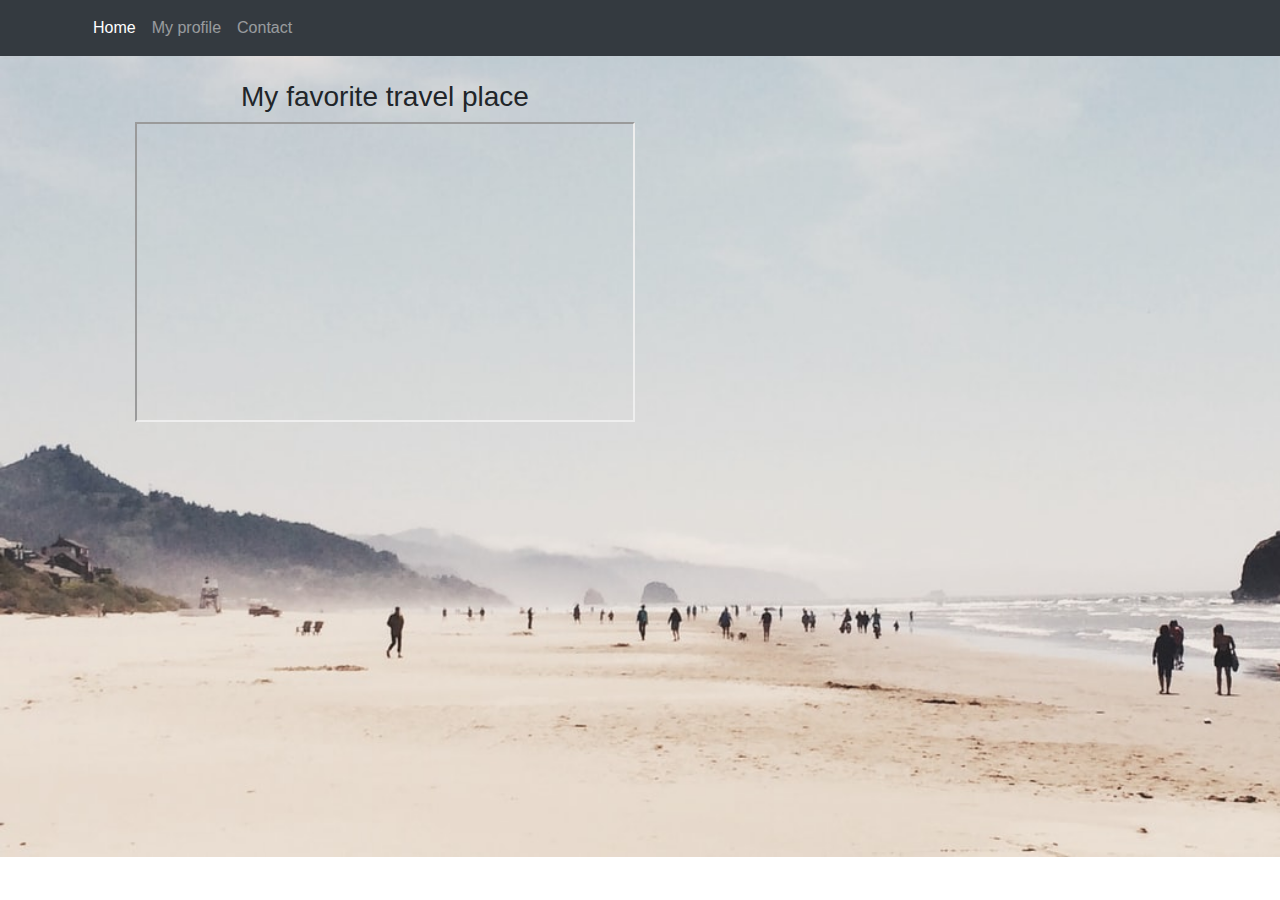
<file: index.html>
<!DOCTYPE html>
<html lang="en">
<head>
    <meta charset="UTF-8" />
    <meta http-equiv="X-UA-Compatible" content="IE=edge,chrome=1"> 
    <meta name="viewport" content="width=device-width, initial-scale=1.0"> 
    <title>My Profile</title>

    <!-- <link href="https://fonts.googleapis.com/css?family=Lato:300,400,700,900&display=swap" rel="stylesheet"><link rel='stylesheet' href='https://cdnjs.cloudflare.com/ajax/libs/twitter-bootstrap/4.1.3/css/bootstrap.min.css'>
    <link rel='stylesheet' href='https://cdnjs.cloudflare.com/ajax/libs/font-awesome/5.12.1/css/all.min.css'> -->

	    <link rel="stylesheet" href="css/style.css">
    <!-- Bootstrap CSS -->
    <link rel="stylesheet" href="https://stackpath.bootstrapcdn.com/bootstrap/4.5.2/css/bootstrap.min.css" integrity="sha384-JcKb8q3iqJ61gNV9KGb8thSsNjpSL0n8PARn9HuZOnIxN0hoP+VmmDGMN5t9UJ0Z" crossorigin="anonymous">
</head>
<style>
  h1,h2,h3,p{
    text-align: center;
  }


  #travelplace{
    float: left;
    margin-left: 50px;
  }

  .selfintro{
    float: right;
    width: 50%;
    margin-right: 60px;
    border: 1px dotted gray;
  }

  .table{
    text-align: center;
    margin: auto;
  }
</style>


<body>
		
    <!-- Navigation Bar -->
    <nav class="navbar navbar-expand-md bg-dark navbar-dark">
      <div class="container">
          <!-- navbar-toggler: when screen size shrink,will collapse as hambuger icon -->
          <button class="navbar-toggler" data-toggle="collapse" data-target="#myMenu">
              <span class="navbar-toggler-icon"></span>
          </button>

          <!-- Another Div, id="myMenu" -->
          <div class="collapse navbar-collapse" id="myMenu">
              <div class="navbar-nav">

                  <a class="nav-item nav-link active" href="home.html">Home</a>
                  <a class="nav-item nav-link" href="index.html">My profile</a>
                  <a class="nav-item nav-link" href="#">Contact</a>

              </div>
          </div>

      </div>

  </nav>

<section>


<div class="student-profile py-4">
  <div class="container">
    <div class="row">
      <div class="col-lg-4">

        <section id = "travelplace">
            <h3>My favorite travel place</h3>
            <iframe width="500" height="300" src="https://www.youtube.com/embed/sr3O7ArQTYY?autoplay=1&mute=1">
            </iframe>
        </section>

      </div>
    </div>
  </div>
</div>
<!-- partial -->
           
    		</div>
		</div>
    </div>
</section>
     
   
    <!-- Analytics -->

	</body>
</html>
</file>
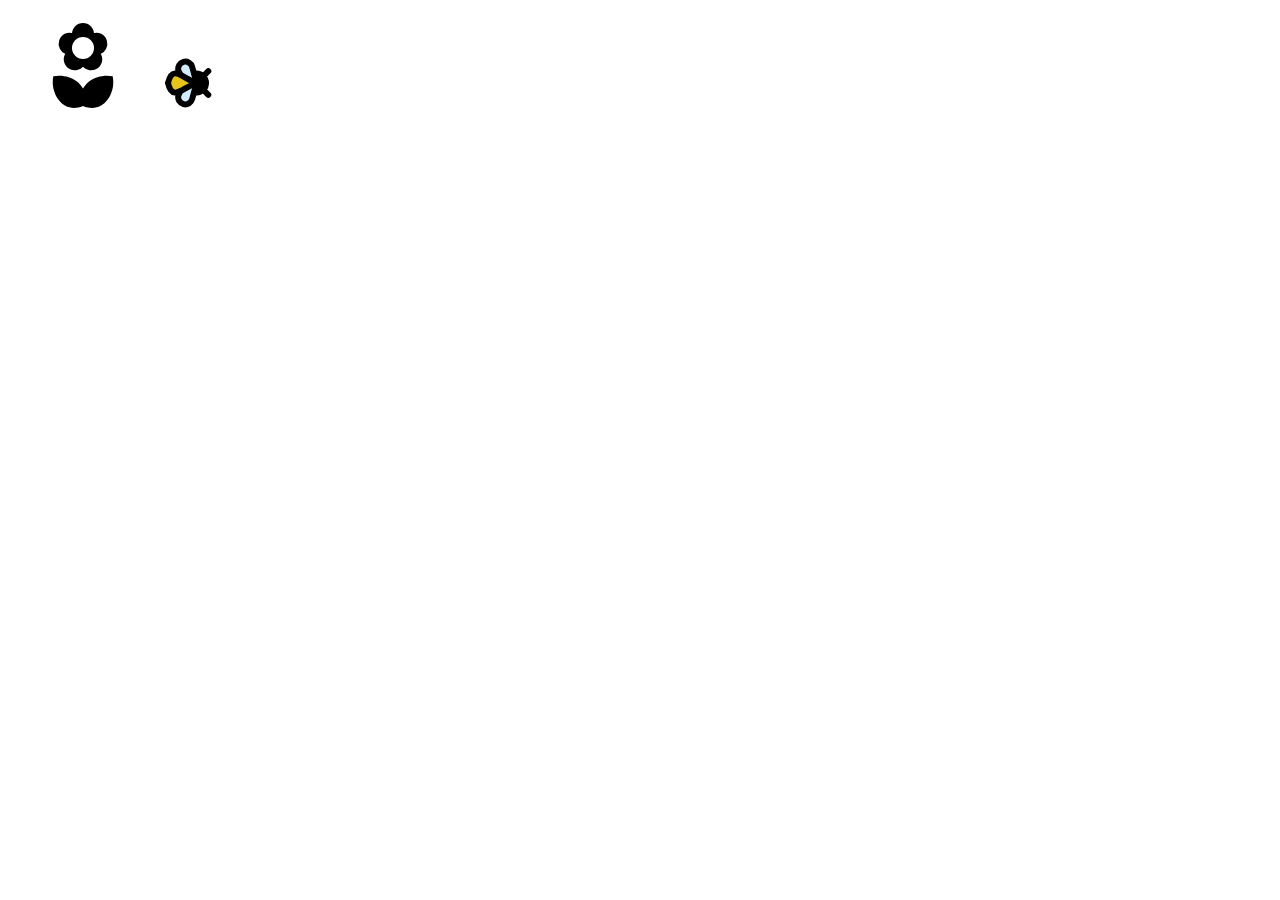
<file: contact.html>
<!DOCTYPE html>
<html lang="en">
<head>
    <meta charset="UTF-8">
    <meta http-equiv="X-UA-Compatible" content="IE=edge">
    <meta name="viewport" content="width=device-width, initial-scale=1.0">
    <title>Document</title>
    <script src="JS/demo.js"></script>
</head>
<body>
    <svg xmlns="http://www.w3.org/2000/svg" viewBox="-25 0 150 100" width="150" height="100">
        <defs>
          <mask id="mask-petals">
            <rect width="100" height="100" fill="hsl(0, 0%, 100%)" />
            <g transform="translate(50 40)">
              <g class="petals">
                <circle r="11" fill="hsl(0, 0%, 0%)" />
              </g>
            </g>
          </mask>
        </defs>
        <g transform="translate(50 98)">
          <g class="stem" transform="scale(1 1)">
            <g fill="currentColor">
              <g class="leaf" transform="rotate(45)">
                <path d="M 0 0 c 20 -8 15 -32 0 -42 -15 10 -20 34 0 42" />
              </g>
              <g transform="scale(-1 1)">
                <g class="leaf" transform="rotate(45)">
                  <path d="M 0 0 c 20 -8 15 -32 0 -42 -15 10 -20 34 0 42" />
                </g>
              </g>
            </g>
          </g>
        </g>
      
        <g mask="url(#mask-petals)">
          <g transform="translate(50 40)">
            <g fill="currentColor">
              <g class="petals">
                <circle transform="translate(0 -14)" r="11" />
                <circle transform="rotate(72) translate(0 -14)" r="11" />
                <circle transform="rotate(144) translate(0 -14)" r="11" />
                <circle transform="rotate(216) translate(0 -14)" r="11" />
                <circle transform="rotate(288) translate(0 -14)" r="11" />
              </g>
            </g>
          </g>
        </g>
      
        <!-- still unclear about the path accepted by anime.js -->
        <path id="path" stroke="none" fill="none" d="M -25 -20 a 30 30 0 0 0 60 0 30 30 0 0 0 -60 0 30 30 0 0 1 -60 0 30 30 0 0 1 60 0" />
      </svg>
      
      <svg id="bee" viewBox="-10.5 -10.5 21 21" style="width: 50px; height: auto;">
        <g transform="rotate(90) translate(0 -4)">
          <g stroke="currentColor">
            <circle fill="currentColor" r="4" stroke-width="2.5" />
            <g fill="none" stroke-width="2.5" stroke-linecap="round" stroke-linejoin="round">
              <path transform="rotate(45) translate(0 -4)" d="M 0 0 v -3" />
              <path transform="rotate(-45) translate(0 -4)" d="M 0 0 v -3" />
              <g fill="hsl(200, 80%, 90%)">
                <path transform="rotate(15)" d="M 0 0 h 7 a 3 3 0 0 1 0 6 q -4 0 -7 -6" />
                <path transform="scale(-1 1) rotate(15)" d="M 0 0 h 7 a 3 3 0 0 1 0 6 q -4 0 -7 -6" />
              </g>
              <g fill="hsl(50, 80%, 50%)">
                <path d="M 0 0 c 2 6 8 10 0 12 -8 -2 -2 -6 0 -12" />
              </g>
            </g>
          </g>
        </g>
      </svg>
</body>
</html>
</file>
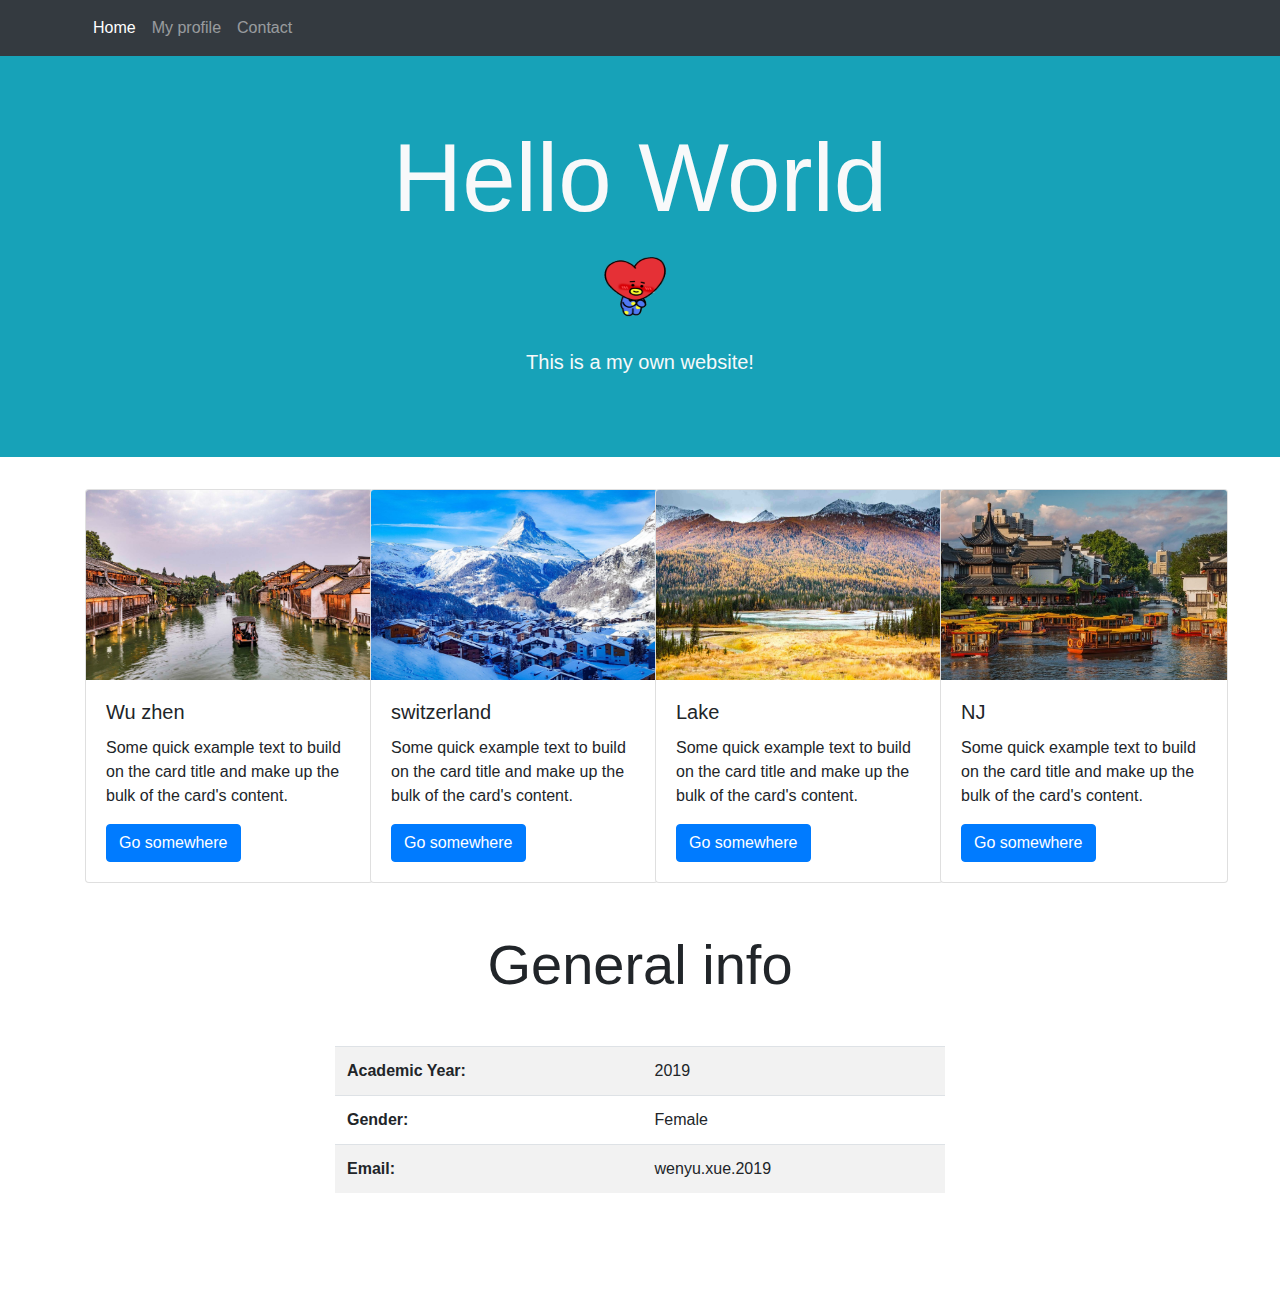
<file: home.html>
<!doctype html>
<html lang="en">
  <head>
    <!-- Required meta tags -->
    <meta charset="utf-8">
    <meta name="viewport" content="width=device-width, initial-scale=1, shrink-to-fit=no">

    <!-- Bootstrap CSS -->
    <link rel="stylesheet" href="https://stackpath.bootstrapcdn.com/bootstrap/4.5.2/css/bootstrap.min.css" integrity="sha384-JcKb8q3iqJ61gNV9KGb8thSsNjpSL0n8PARn9HuZOnIxN0hoP+VmmDGMN5t9UJ0Z" crossorigin="anonymous">


    <title>My profile</title>
  </head>
  <body>

    <!-- Navigation Bar -->
    <nav class="navbar navbar-expand-md bg-dark navbar-dark">
        <div class="container">
            <!-- navbar-toggler: when screen size shrink,will collapse as hambuger icon -->
            <button class="navbar-toggler" data-toggle="collapse" data-target="#myMenu">
                <span class="navbar-toggler-icon"></span>
            </button>

            <!-- Another Div, id="myMenu" -->
            <div class="collapse navbar-collapse" id="myMenu">
                <div class="navbar-nav">

                    <a class="nav-item nav-link active" href="#">Home</a>
                    <a class="nav-item nav-link" href="index.html">My profile</a>
                    <!-- <a class="nav-item nav-link" href="#">Awards</a> -->
                    <a class="nav-item nav-link" href="#">Contact</a>

                </div>
            </div>

        </div>

    </nav>


    <!-- Bootstrap Utilities -->
    <div class="jumbotron jumbotron-fluid bg-info text-light text-center bg-opacity-25">
        <div class="container">
            <h1 class="display-1">Hello World</h1>

            <!-- <div class="card-header bg-transparent text-center">
                <img class="profile_img" src="img/PH.png" alt="student dp">
            </div> -->
            <img class="d-block mx-auto mb-4" src="img/tata.gif" alt="" width="200" height="80">
            <p class="lead">
                This is a my own website!
            </p>
        </div>
    </div>


    <!-- Cards -->
    <div class="container">

        <div class="row">

            <div class="col-md-6 col-lg-4 col-xl-3">

                <!-- Add a card -->
                <div class="card" style="width: 18rem;">
                    <img src="img/Wuzhen-8.jpeg" class="card-img-top" style="height: 190px;" alt="1">
                    <div class="card-body">
                      <h5 class="card-title">Wu zhen</h5>
                      <p class="card-text">Some quick example text to build on the card title and make up the bulk of the card's content.</p>
                      <a href="#" class="btn btn-primary">Go somewhere</a>
                    </div>
                </div>

            </div>


            <div class="col-md-6 col-lg-4 col-xl-3">

                <!-- Add a card -->
                <div class="card" style="width: 18rem;">
                    <img src="img/sw.jpeg" class="card-img-top" style="height: 190px;" alt="2">
                    <div class="card-body">
                      <h5 class="card-title">switzerland</h5>
                      <p class="card-text">Some quick example text to build on the card title and make up the bulk of the card's content.</p>
                      <a href="#" class="btn btn-primary">Go somewhere</a>
                    </div>
                </div>

            </div>


            <div class="col-md-6 col-lg-4 col-xl-3">

                <!-- Add a card -->
                <div class="card" style="width: 18rem;">
                    <img src="img/27-1170x658.jpeg" class="card-img-top" style="height: 190px;" alt="3">
                    <div class="card-body">
                      <h5 class="card-title">Lake</h5>
                      <p class="card-text">Some quick example text to build on the card title and make up the bulk of the card's content.</p>
                      <a href="#" class="btn btn-primary">Go somewhere</a>
                    </div>
                </div>

            </div>


            <div class="col-md-6 col-lg-4 col-xl-3">

                <!-- Add a card -->
                <div class="card" style="width: 18rem; height: auto;">
                    <img src="img/4.jpeg" class="card-img-top" style="height: 190px;" alt="4">
                    <div class="card-body">
                      <h5 class="card-title">NJ</h5>
                      <p class="card-text">Some quick example text to build on the card title and make up the bulk of the card's content.</p>
                      <a href="#" class="btn btn-primary">Go somewhere</a>
                    </div>
                </div>

            </div>

        </div>

    </div>


    <!-- Nav -->
    <h2 class="display-4 text-center my-5">General info</h2>
    <div class="container" style="width: 50%; margin-bottom: 100px;">
        <table class="table table-striped">
            <tbody>
              <tr>
                <th>Academic Year:</th>
                <td>2019</td>
              </tr>
              <tr>
                <th>Gender:</th>
                <td>Female</td>
              </tr>
              <tr>
                <th>Email:</th>
                <td>wenyu.xue.2019</td>
              </tr>
            </tbody>

          </table>
    </div>


    <!-- <nav class="nav justify-content-center nav-pills flex-column flex-md-row">
        <a class="nav-link active" href="#one" data-toggle="tab"></a>
        <a class="nav-link" href="#two" data-toggle="tab">Gigi</a>
        <a class="nav-link" href="#three" data-toggle="tab">Weng Kiat</a>
        <a class="nav-link" href="#four" data-toggle="tab">Najulah</a>
    </nav>

    <div class="tab-content px-5 pt-3">

        <div class="tab-pane active" id="one">
            <h4>Zi Xiang</h4>
            <p>
                Lorem ipsum dolor sit amet, consectetur adipiscing elit. Donec a nulla in justo hendrerit consectetur nec et lectus. Donec sagittis dolor eu enim scelerisque blandit. Aliquam finibus accumsan lobortis.
            </p>
        </div>

        <div class="tab-pane" id="two">
            <h4>Gigi</h4>
            <p>
                Lorem ipsum dolor sit amet, consectetur adipiscing elit. Donec a nulla in justo hendrerit consectetur nec et lectus. Donec sagittis dolor eu enim scelerisque blandit. Aliquam finibus accumsan lobortis.
            </p>
        </div>

        <div class="tab-pane" id="three">
            <h4>Weng Kiat</h4>
            <p>
                Lorem ipsum dolor sit amet, consectetur adipiscing elit. Donec a nulla in justo hendrerit consectetur nec et lectus. Donec sagittis dolor eu enim scelerisque blandit. Aliquam finibus accumsan lobortis.
            </p>
        </div>

        <div class="tab-pane" id="four">
            <h4>Najulah</h4>
            <p>
                Lorem ipsum dolor sit amet, consectetur adipiscing elit. Donec a nulla in justo hendrerit consectetur nec et lectus. Donec sagittis dolor eu enim scelerisque blandit. Aliquam finibus accumsan lobortis.
            </p>
        </div>

    </div> -->


    <!-- Optional JavaScript -->
    <!-- jQuery first, then Popper.js, then Bootstrap JS -->
    <script src="https://code.jquery.com/jquery-3.5.1.slim.min.js" integrity="sha384-DfXdz2htPH0lsSSs5nCTpuj/zy4C+OGpamoFVy38MVBnE+IbbVYUew+OrCXaRkfj" crossorigin="anonymous"></script>
    <script src="https://cdn.jsdelivr.net/npm/popper.js@1.16.1/dist/umd/popper.min.js" integrity="sha384-9/reFTGAW83EW2RDu2S0VKaIzap3H66lZH81PoYlFhbGU+6BZp6G7niu735Sk7lN" crossorigin="anonymous"></script>
    <script src="https://stackpath.bootstrapcdn.com/bootstrap/4.5.2/js/bootstrap.min.js" integrity="sha384-B4gt1jrGC7Jh4AgTPSdUtOBvfO8shuf57BaghqFfPlYxofvL8/KUEfYiJOMMV+rV" crossorigin="anonymous"></script>
  </body>
</html>
</file>
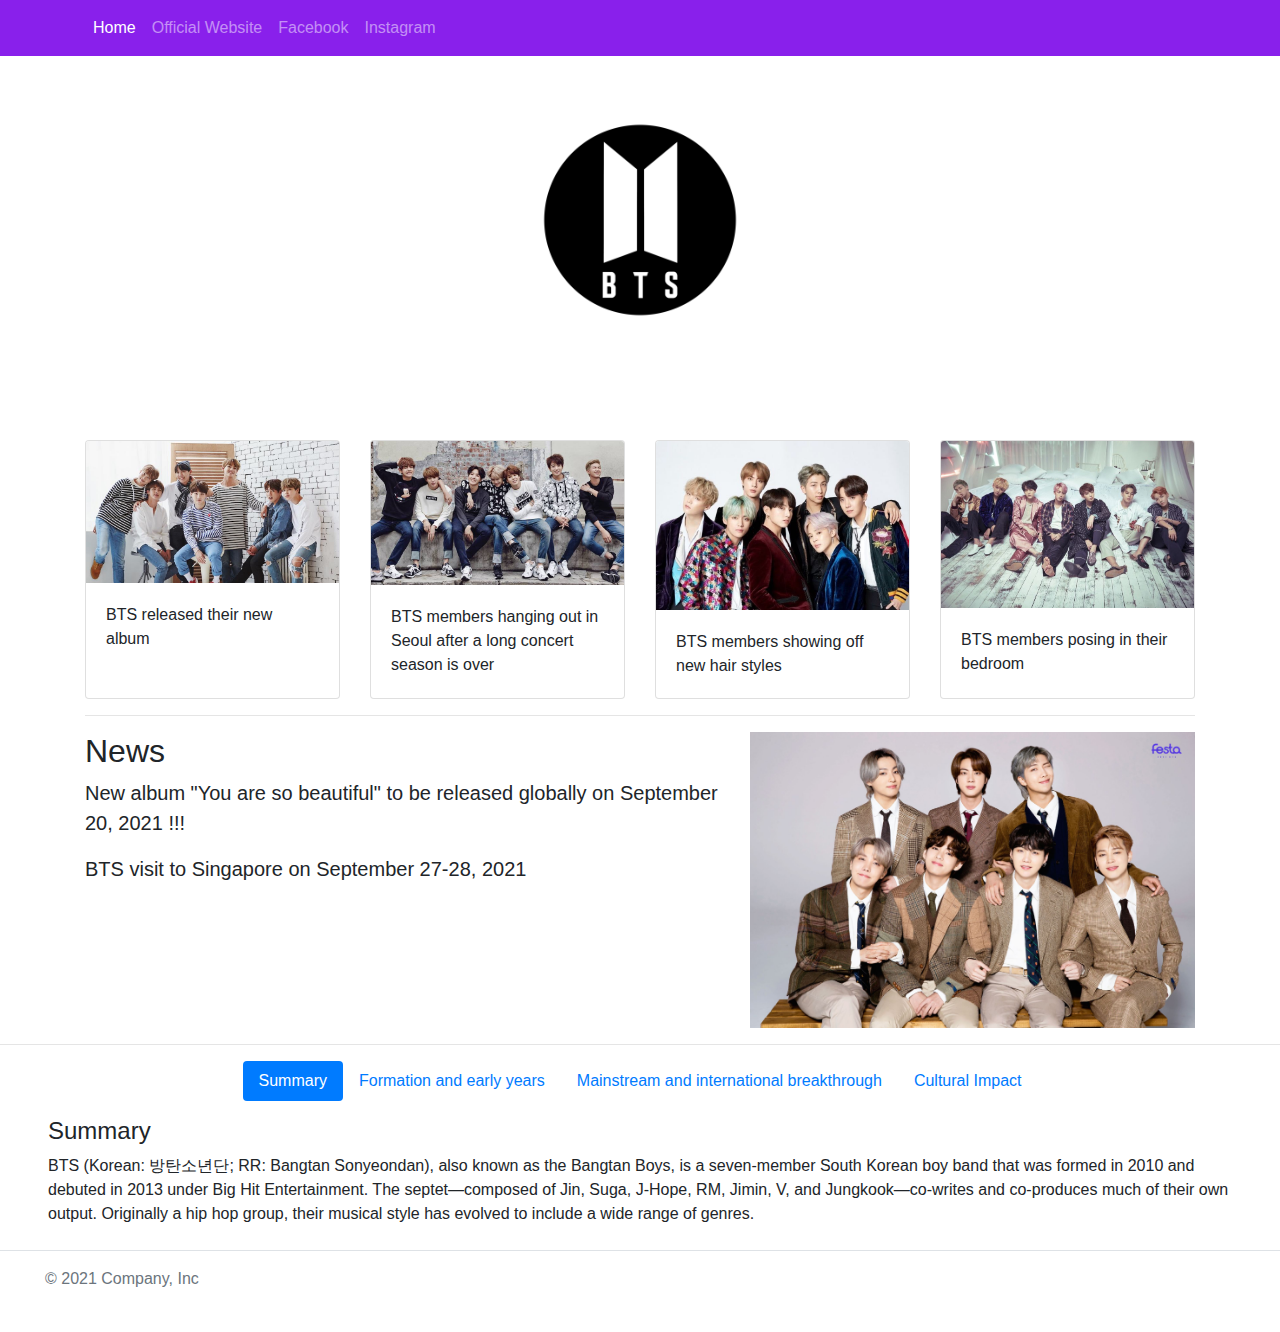
<file: bts/home.html>
<!DOCTYPE html>
<html lang="en">
<head>
    <meta charset="UTF-8">
    <meta http-equiv="X-UA-Compatible" content="IE=edge">
    <meta name="viewport" content="width=device-width, initial-scale=1.0">

     <!-- Bootstrap CSS -->
     <link rel="stylesheet" href="https://stackpath.bootstrapcdn.com/bootstrap/4.5.2/css/bootstrap.min.css" integrity="sha384-JcKb8q3iqJ61gNV9KGb8thSsNjpSL0n8PARn9HuZOnIxN0hoP+VmmDGMN5t9UJ0Z" crossorigin="anonymous">
    <title>Document</title>

</head>
<body>
    <!-- Navigation Bar -->
    <nav class="navbar navbar-expand-md navbar-dark" style="background-color: #8920eb;">

        <div class="container">
            <!-- navbar-toggler: when screen size shrink,will collapse as hambuger icon -->
            <button class="navbar-toggler" data-toggle="collapse" data-target="#myMenu">
                <span class="navbar-toggler-icon"></span>
            </button>

            <!-- Another Div, id="myMenu" -->
            <div class="collapse navbar-collapse" id="myMenu">
                <div class="navbar-nav">

                    <a class="nav-item nav-link active" href="#">Home</a>
                    <a class="nav-item nav-link" href="https://ibighit.com/bts/eng/">Official Website</a>
                    <a class="nav-item nav-link" href="https://www.facebook.com/bangtan.official">Facebook</a>
                    <a class="nav-item nav-link" href="https://www.instagram.com/bts.bighitofficial/">Instagram</a>

                </div>
            </div>

        </div>

    </nav>

    <!-- Bootstrap Utilities -->
    <div class="jumbotron jumbotron-fluid bg-transparent text-dark text-center">
        <div class="container">
            <!-- <h1 class="display-2">This is a BTS fan page</h1> -->
            <p class="lead">
                <img class="d-block mx-auto mb-4" src="images/bts_logo.png" alt="" width="200" height="200">
            </p>
        </div>
    </div>

    <div class="container">
        <!-- card -->
        <div class="row row-cols-1 row-cols-md-4 g-4">
            <div class="col">
            <div class="card h-100">
                <img src="images/bts_group1.jpeg" class="card-img-top" alt="...">
                <div class="card-body">
                <!-- <h5 class="card-title">Card title</h5> -->
                <p class="card-text">BTS released their new album</p>
                </div>
            </div>
            </div>
            <div class="col">
            <div class="card h-100">
                <img src="images/bts_group2.jpeg" class="card-img-top" alt="...">
                <div class="card-body">
                <!-- <h5 class="card-title">Card title</h5> -->
                <p class="card-text">BTS members hanging out in Seoul after a long concert season is over</p>
                </div>
            </div>
            </div>
            <div class="col">
            <div class="card h-100">
                <img src="images/bts_group3.jpeg" class="card-img-top" alt="...">
                <div class="card-body">
                <!-- <h5 class="card-title">Card title</h5> -->
                <p class="card-text">BTS members showing off new hair styles</p>
                </div>
            </div>
            </div>
            <div class="col">
            <div class="card h-100">
                <img src="images/bts_group4.jpeg" class="card-img-top" alt="...">
                <div class="card-body">
                <!-- <h5 class="card-title">Card title</h5> -->
                <p class="card-text">BTS members posing in their bedroom</p>
                </div>
            </div>
            </div>
        </div>
    </div>

    
    <div class="container">
        <hr class="featurette-divider">
        <div class="row featurette">
            <div class="col-md-7">
            <h2 class="featurette-heading">News</h2>
            <p class="lead">   New album "You are so beautiful" to be released globally on September 20, 2021 !!!</p>
            <p class="lead"> BTS visit to Singapore on September 27-28, 2021</p>
            </div>
            <div class="col-md-5">
            <!-- <svg class="bd-placeholder-img bd-placeholder-img-lg featurette-image img-fluid mx-auto" width="500" height="500" xmlns="http://www.w3.org/2000/svg" role="img" aria-label="Placeholder: 500x500" preserveAspectRatio="xMidYMid slice" focusable="false"><title>Placeholder</title><rect width="100%" height="100%" fill="#eee"></rect><text x="50%" y="50%" fill="#aaa" dy=".3em">500x500</text></svg> -->
            <img class="bd-placeholder-img bd-placeholder-img-lg featurette-image img-fluid mx-auto" src="images/Family_Portrait_BTS_Festa_2021_(4).jpeg" alt="" width="500" height="500">
            </div>
        </div>
        </div>
    </div>

    <hr class="featurette-divider">
    <nav class="nav justify-content-center nav-pills flex-column flex-md-row">
        <a class="nav-link active" href="#one" data-toggle="tab">Summary</a>
        <a class="nav-link" href="#two" data-toggle="tab">Formation and early years</a>
        <a class="nav-link" href="#three" data-toggle="tab">Mainstream and international breakthrough</a>
        <a class="nav-link" href="#four" data-toggle="tab">Cultural Impact</a>
    </nav>

    <div class="tab-content px-5 pt-3">

        <div class="tab-pane active" id="one">
            <h4>Summary</h4>
            <p>
                BTS (Korean: 방탄소년단; RR: Bangtan Sonyeondan), also known as the Bangtan Boys, is a seven-member South Korean boy band that was formed in 2010 and debuted in 2013 under Big Hit Entertainment. The septet—composed of Jin, Suga, J-Hope, RM, Jimin, V, and Jungkook—co-writes and co-produces much of their own output. Originally a hip hop group, their musical style has evolved to include a wide range of genres.
            </p>
        </div>

        <div class="tab-pane" id="two">
            <h4>Formation and early years</h4>
            <p>
                BTS began its formation in 2010 after Big Hit Entertainment CEO Bang Si-hyuk met with group leader RM and was impressed with his rapping. The lineup was finalized with Jin, Suga, J-Hope, RM, Jimin, V, and Jungkook in 2012 when Jin, the oldest member of the group, was twenty-years-old. Six months prior to their debut, they began to gain attention for their presence on various social media websites, as well as song covers on YouTube and SoundCloud.
            </p>
        </div>

        <div class="tab-pane" id="three">
            <h4>Mainstream and international breakthrough</h4>
            <p>
                In November 2017, BTS became the first K-pop group to perform at the American Music Awards, raising their profile internationally. That same month, Guinness World Records revealed that BTS had earned a spot in their 2018 edition for "having the world's most Twitter engagements for a music group". In December, they also became the first K-pop group to perform on Dick Clark's New Year's Rockin' Eve to welcome the new year and made their Japanese TV music show debut on TV Asahi's Japan Music Station Super Live.
            </p>
        </div>

        <div class="tab-pane" id="four">
            <h4>Cultural Impact</h4>
            <p>
                Billboard's Senior Vice President Silvio Pietroluongo said that BTS are comparable to and as influential as the Beatles and the Monkees. Nielsen Music Vice President Helena Kosinski said that "although BTS weren't the first to open the doors to K-Pop worldwide, they were the first to become mainstream. They don't just appeal to young people but also to the 50s and 60s age demographic." As the first non-English speaking artist to make the Global Artist Chart in 2018, BTS had the second and third best-selling albums worldwide and were the second best-selling artists worldwide in terms of physical, digital, and streaming platforms, coming second only to Drake.
            </p>
        </div>

    </div>

    <footer class="d-flex flex-wrap justify-content-between align-items-center py-3 my-4 border-top">
        <div class="col-md-4 d-flex align-items-center">
        <a href="/" class="mb-3 me-2 mb-md-0 text-muted text-decoration-none lh-1">
            <svg class="bi" width="30" height="24"><use xlink:href="#bootstrap"></use></svg>
        </a>
        <span class="text-muted">© 2021 Company, Inc</span>
        </div>
    
        <ul class="nav col-md-4 justify-content-end list-unstyled d-flex">
        <li class="ms-3"><a class="text-muted" href="#"><svg class="bi" width="24" height="24"><use xlink:href="#twitter"></use></svg></a></li>
        <li class="ms-3"><a class="text-muted" href="#"><svg class="bi" width="24" height="24"><use xlink:href="#instagram"></use></svg></a></li>
        <li class="ms-3"><a class="text-muted" href="#"><svg class="bi" width="24" height="24"><use xlink:href="#facebook"></use></svg></a></li>
        </ul>
    </footer>
    <!-- <h3>Summary</h3>
    <p>
        BTS (Korean: 방탄소년단; RR: Bangtan Sonyeondan), also known as the Bangtan Boys, is a seven-member South Korean boy band that was formed in 2010 and debuted in 2013 under Big Hit Entertainment. The septet—composed of Jin, Suga, J-Hope, RM, Jimin, V, and Jungkook—co-writes and co-produces much of their own output. Originally a hip hop group, their musical style has evolved to include a wide range of genres.
    </p>


    <h3>
        Formation and early years
    </h3>
    <p>
        BTS began its formation in 2010 after Big Hit Entertainment CEO Bang Si-hyuk met with group leader RM and was impressed with his rapping. The lineup was finalized with Jin, Suga, J-Hope, RM, Jimin, V, and Jungkook in 2012 when Jin, the oldest member of the group, was twenty-years-old. Six months prior to their debut, they began to gain attention for their presence on various social media websites, as well as song covers on YouTube and SoundCloud.
    </p>


    <h3>
        Mainstream and international breakthrough
    </h3>
    <p>
        In November 2017, BTS became the first K-pop group to perform at the American Music Awards, raising their profile internationally. That same month, Guinness World Records revealed that BTS had earned a spot in their 2018 edition for "having the world's most Twitter engagements for a music group". In December, they also became the first K-pop group to perform on Dick Clark's New Year's Rockin' Eve to welcome the new year and made their Japanese TV music show debut on TV Asahi's Japan Music Station Super Live.
    </p>


    <h3>
        Cultural Impact
    </h3>
    <p>
        Billboard's Senior Vice President Silvio Pietroluongo said that BTS are comparable to and as influential as the Beatles and the Monkees. Nielsen Music Vice President Helena Kosinski said that "although BTS weren't the first to open the doors to K-Pop worldwide, they were the first to become mainstream. They don't just appeal to young people but also to the 50s and 60s age demographic." As the first non-English speaking artist to make the Global Artist Chart in 2018, BTS had the second and third best-selling albums worldwide and were the second best-selling artists worldwide in terms of physical, digital, and streaming platforms, coming second only to Drake.
    </p> -->



     <!-- Optional JavaScript -->
    <!-- jQuery first, then Popper.js, then Bootstrap JS -->
    <script src="https://code.jquery.com/jquery-3.5.1.slim.min.js" integrity="sha384-DfXdz2htPH0lsSSs5nCTpuj/zy4C+OGpamoFVy38MVBnE+IbbVYUew+OrCXaRkfj" crossorigin="anonymous"></script>
    <script src="https://cdn.jsdelivr.net/npm/popper.js@1.16.1/dist/umd/popper.min.js" integrity="sha384-9/reFTGAW83EW2RDu2S0VKaIzap3H66lZH81PoYlFhbGU+6BZp6G7niu735Sk7lN" crossorigin="anonymous"></script>
    <script src="https://stackpath.bootstrapcdn.com/bootstrap/4.5.2/js/bootstrap.min.js" integrity="sha384-B4gt1jrGC7Jh4AgTPSdUtOBvfO8shuf57BaghqFfPlYxofvL8/KUEfYiJOMMV+rV" crossorigin="anonymous"></script>
    
</body>
</html>
</file>
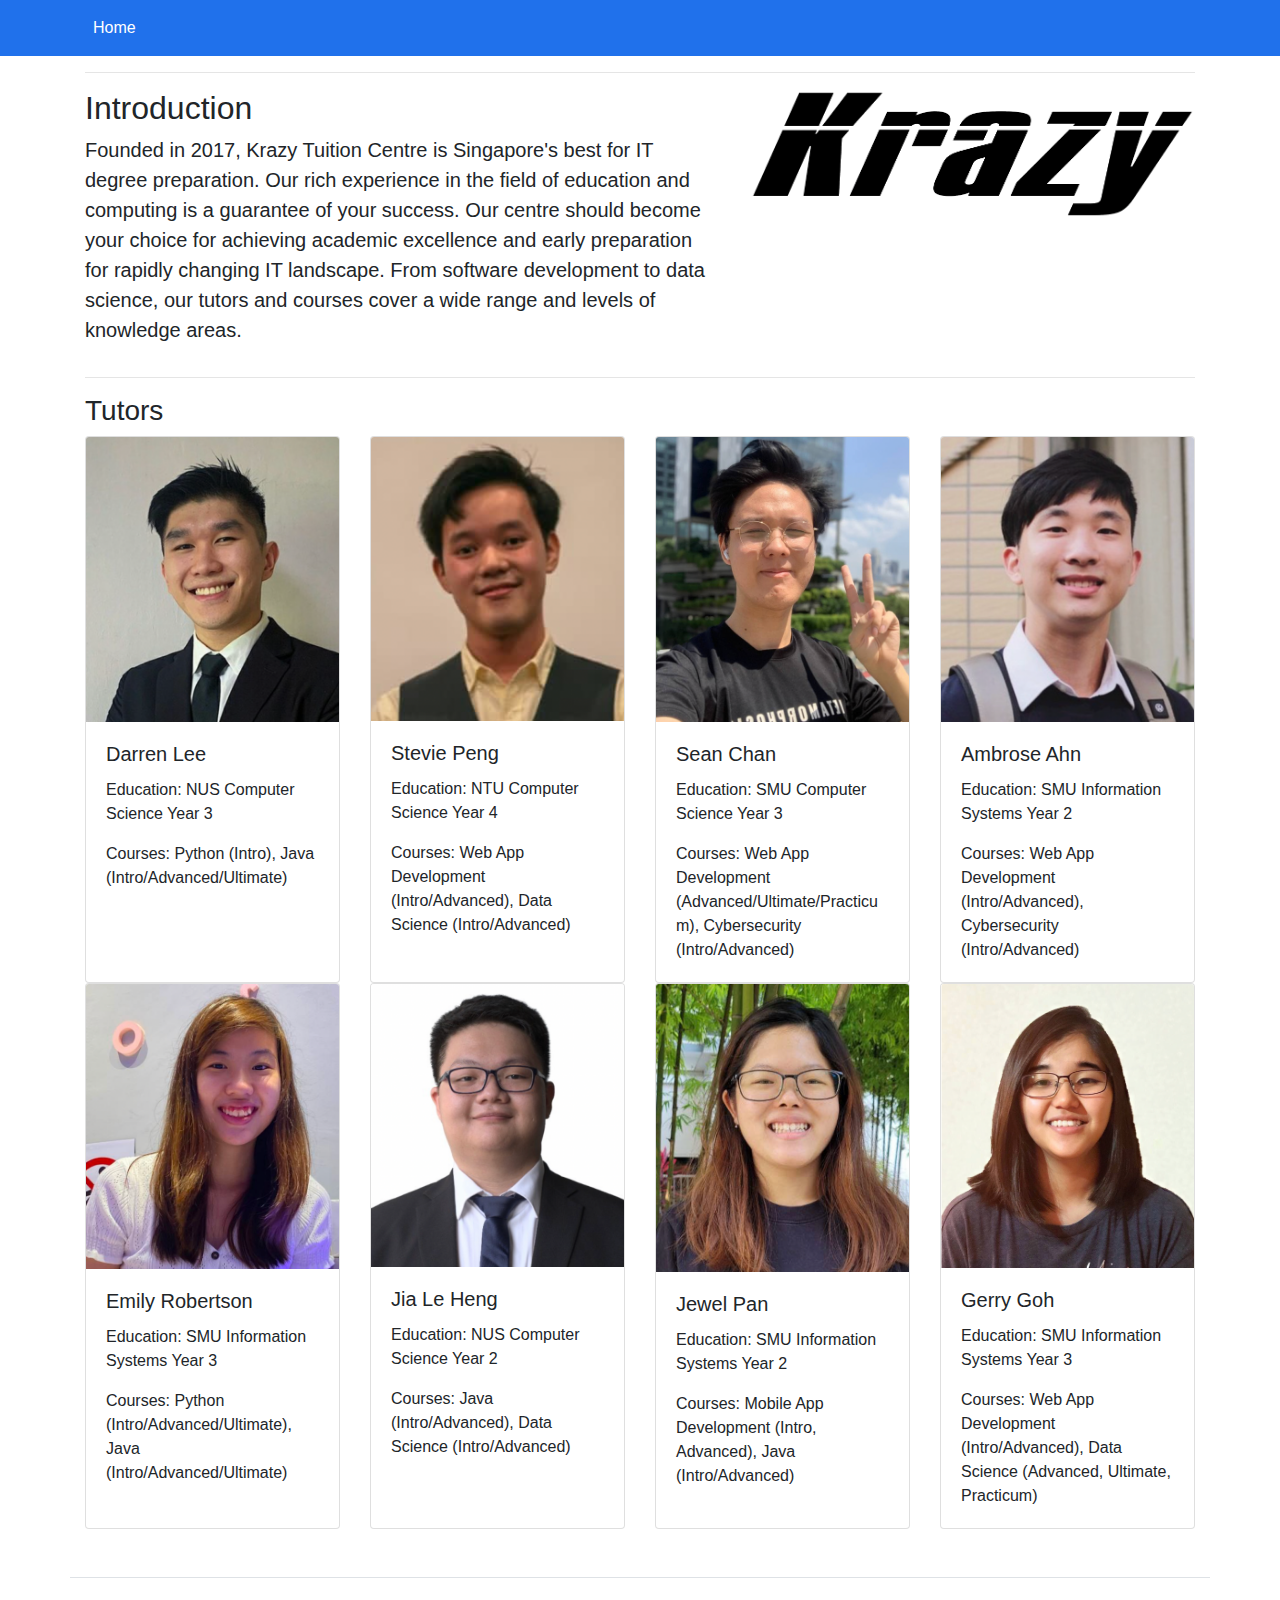
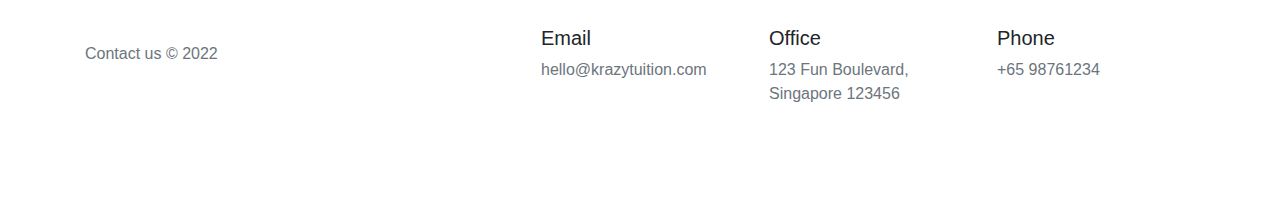
<file: tuition/home.html>
<!DOCTYPE html>
<html lang="en">
<head>
    <meta charset="UTF-8">
    <meta http-equiv="X-UA-Compatible" content="IE=edge">
    <meta name="viewport" content="width=device-width, initial-scale=1.0">
    <title>Document</title>

    <!-- Bootstrap CSS -->
    <link rel="stylesheet" href="https://stackpath.bootstrapcdn.com/bootstrap/4.5.2/css/bootstrap.min.css" integrity="sha384-JcKb8q3iqJ61gNV9KGb8thSsNjpSL0n8PARn9HuZOnIxN0hoP+VmmDGMN5t9UJ0Z" crossorigin="anonymous">
</head>
<body>
    <!-- Navigation Bar -->
    <nav class="navbar navbar-expand-md navbar-dark" style="background-color: #2071eb;">

        <div class="container">
            <!-- navbar-toggler: when screen size shrink,will collapse as hambuger icon -->
            <button class="navbar-toggler" data-toggle="collapse" data-target="#myMenu">
                <span class="navbar-toggler-icon"></span>
            </button>

            <!-- Another Div, id="myMenu" -->
            <div class="collapse navbar-collapse" id="myMenu">
                <div class="navbar-nav">

                    <a class="nav-item nav-link active" href="#">Home</a>
                    <!-- <a class="nav-item nav-link" href="https://ibighit.com/bts/eng/">Official Website</a>
                    <a class="nav-item nav-link" href="https://www.facebook.com/bangtan.official">Facebook</a>
                    <a class="nav-item nav-link" href="https://www.instagram.com/bts.bighitofficial/">Instagram</a> -->

                </div>
            </div>

        </div>

    </nav>

    <!-- Bootstrap Utilities -->
    <!-- <div class="jumbotron jumbotron-fluid bg-transparent text-dark text-center">
        <div class="container">
            <h1 class="display-2">This is a BTS fan page</h1>
            <p class="lead">
                <img class="d-block mx-auto mb-4" src="images/krazy_logo.png" alt="" width="300" height="200">
            </p>
        </div>
    </div> -->

    <div class="container">
        <hr class="featurette-divider">
        <div class="row featurette">
            <div class="col-md-7">
            <h2 class="featurette-heading">Introduction</h2>
            <p class="lead">Founded in 2017, Krazy Tuition Centre is Singapore's best for IT degree preparation. Our rich experience in the field of education and computing is a guarantee of your success. Our centre should become your choice for achieving academic excellence and early preparation for rapidly changing IT landscape. From software development to data science, our tutors and courses cover a wide range and levels of knowledge areas.</p>
            </div>
            <div class="col-md-5">
            <!-- <svg class="bd-placeholder-img bd-placeholder-img-lg featurette-image img-fluid mx-auto" width="500" height="500" xmlns="http://www.w3.org/2000/svg" role="img" aria-label="Placeholder: 500x500" preserveAspectRatio="xMidYMid slice" focusable="false"><title>Placeholder</title><rect width="100%" height="100%" fill="#eee"></rect><text x="50%" y="50%" fill="#aaa" dy=".3em">500x500</text></svg> -->
            <img class="bd-placeholder-img bd-placeholder-img-lg featurette-image img-fluid mx-auto" src="images/krazy_logo.png" alt="" width="500" height="500">
            </div>
        </div>
        </div>
    </div>


    <div class="container">
        <!-- card -->
        <hr class="featurette-divider">
        <h3>Tutors</h3>
        <div class="row row-cols-1 row-cols-md-4 g-4">
            <div class="col">
            <div class="card h-100">
                <img src="images/tutor1.png" class="card-img-top" alt="...">
                <div class="card-body">
                <h5 class="card-title">Darren Lee</h5>
                <p class="card-text">Education: NUS Computer Science Year 3</p>
                <p class="card-text">Courses: Python (Intro), Java (Intro/Advanced/Ultimate)</p>
                </div>
            </div>
            </div>
            <div class="col">
            <div class="card h-100">
                <img src="images/tutor2.png" class="card-img-top" alt="...">
                <div class="card-body">
                <h5 class="card-title">Stevie Peng</h5>
                <p class="card-text">Education: NTU Computer Science Year 4</p>
                <p class="card-text">Courses: Web App Development (Intro/Advanced), Data Science (Intro/Advanced)</p>
                </div>
            </div>
            </div>
            <div class="col">
            <div class="card h-100">
                <img src="images/tutor3.png" class="card-img-top" alt="...">
                <div class="card-body">
                <h5 class="card-title">Sean Chan</h5>
                <p class="card-text">Education: SMU Computer Science Year 3</p>
                <p class="card-text">Courses: Web App Development (Advanced/Ultimate/Practicum), Cybersecurity (Intro/Advanced)</p>
                </div>
            </div>
            </div>
            <div class="col">
            <div class="card h-100">
                <img src="images/tutor4.png" class="card-img-top" alt="...">
                <div class="card-body">
                <h5 class="card-title">Ambrose Ahn</h5>
                <p class="card-text">Education: SMU Information Systems Year 2</p>
                <p class="card-text">Courses: Web App Development (Intro/Advanced), Cybersecurity (Intro/Advanced)</p>
                </div>
            </div>
            </div>
            <div class="col">
                <div class="card h-100">
                    <img src="images/tutor5.png" class="card-img-top" alt="...">
                    <div class="card-body">
                    <h5 class="card-title">Emily Robertson</h5>
                    <p class="card-text">Education: SMU Information Systems Year 3</p>
                    <p class="card-text">Courses: Python (Intro/Advanced/Ultimate), Java (Intro/Advanced/Ultimate)</p>
                    </div>
                </div>
            </div>
            <div class="col">
                <div class="card h-100">
                    <img src="images/tutor6.png" class="card-img-top" alt="...">
                    <div class="card-body">
                    <h5 class="card-title">Jia Le Heng</h5>
                    <p class="card-text">Education: NUS Computer Science Year 2</p>
                    <p class="card-text">Courses: Java (Intro/Advanced), Data Science (Intro/Advanced)</p>
                    </div>
                </div>
            </div>
            <div class="col">
                <div class="card h-100">
                    <img src="images/tutor7.png" class="card-img-top" alt="...">
                    <div class="card-body">
                    <h5 class="card-title">Jewel Pan</h5>
                    <p class="card-text">Education: SMU Information Systems Year 2</p>
                    <p class="card-text">Courses: Mobile App Development (Intro, Advanced), Java (Intro/Advanced)</p>
                    </div>
                </div>
            </div>
            <div class="col">
                <div class="card h-100">
                    <img src="images/tutor8.png" class="card-img-top" alt="...">
                    <div class="card-body">
                    <h5 class="card-title">Gerry Goh</h5>
                    <p class="card-text">Education: SMU Information Systems Year 3</p>
                    <p class="card-text">Courses: Web App Development (Intro/Advanced), Data Science (Advanced, Ultimate, Practicum)</p>
                    </div>
                </div>
            </div>
        </div>
    </div>

    
    <div class="container">
        <footer class="row row-cols-5 py-5 my-5 border-top">
          <div class="col">
            <a href="/" class="d-flex align-items-center mb-3 link-dark text-decoration-none">
              <!-- <svg class="bi me-2" width="40" height="32"><use xlink:href="#bootstrap"></use></svg> -->
            </a>
            <p class="text-muted">Contact us © 2022</p>
          </div>
      
          <div class="col">
      
          </div>
      
          <div class="col">
            <h5>Email</h5>
            <ul class="nav flex-column">
              <li class="nav-item mb-2"><a href="#" class="nav-link p-0 text-muted">hello@krazytuition.com</a></li>
            </ul>
          </div>
      
          <div class="col">
            <h5>Office</h5>
            <ul class="nav flex-column">
              <li class="nav-item mb-2"><a href="#" class="nav-link p-0 text-muted">123 Fun Boulevard, Singapore 123456</a></li>
            </ul>
          </div>
      
          <div class="col">
            <h5>Phone</h5>
            <ul class="nav flex-column">
              <li class="nav-item mb-2"><a href="#" class="nav-link p-0 text-muted">+65 98761234</a></li>
            </ul>
          </div>
        </footer>
      </div>





</body>
</html>
</file>
<file: css/style.css>
body {
    background-image: url(../img/background.jpg);
    padding: 0;
    margin: 0;
    font-family: 'Lato', sans-serif;
    color: #000;
    background-repeat: no-repeat;
    background-attachment: fixed;
    background-size: 1500px;
}

.student-profile .card {
    border-radius: 10px;
}


.student-profile .card .card-header .profile_img {
    width: 150px;
    height: 150px;
    object-fit: cover;
    /* margin: 10px auto; */
    border: 10px solid #ccc;
    border-radius: 50%;
    display: block;
    margin-left: auto;
    margin-right: auto;
}

.student-profile .card h3 {
    font-size: 20px;
    font-weight: 700;
}

.student-profile .card p {
    font-size: 16px;
    color: #000;
}

.student-profile .table th,
.student-profile .table td {
    font-size: 14px;
    padding: 3px 6px;
    color: #000;
}
</file>
